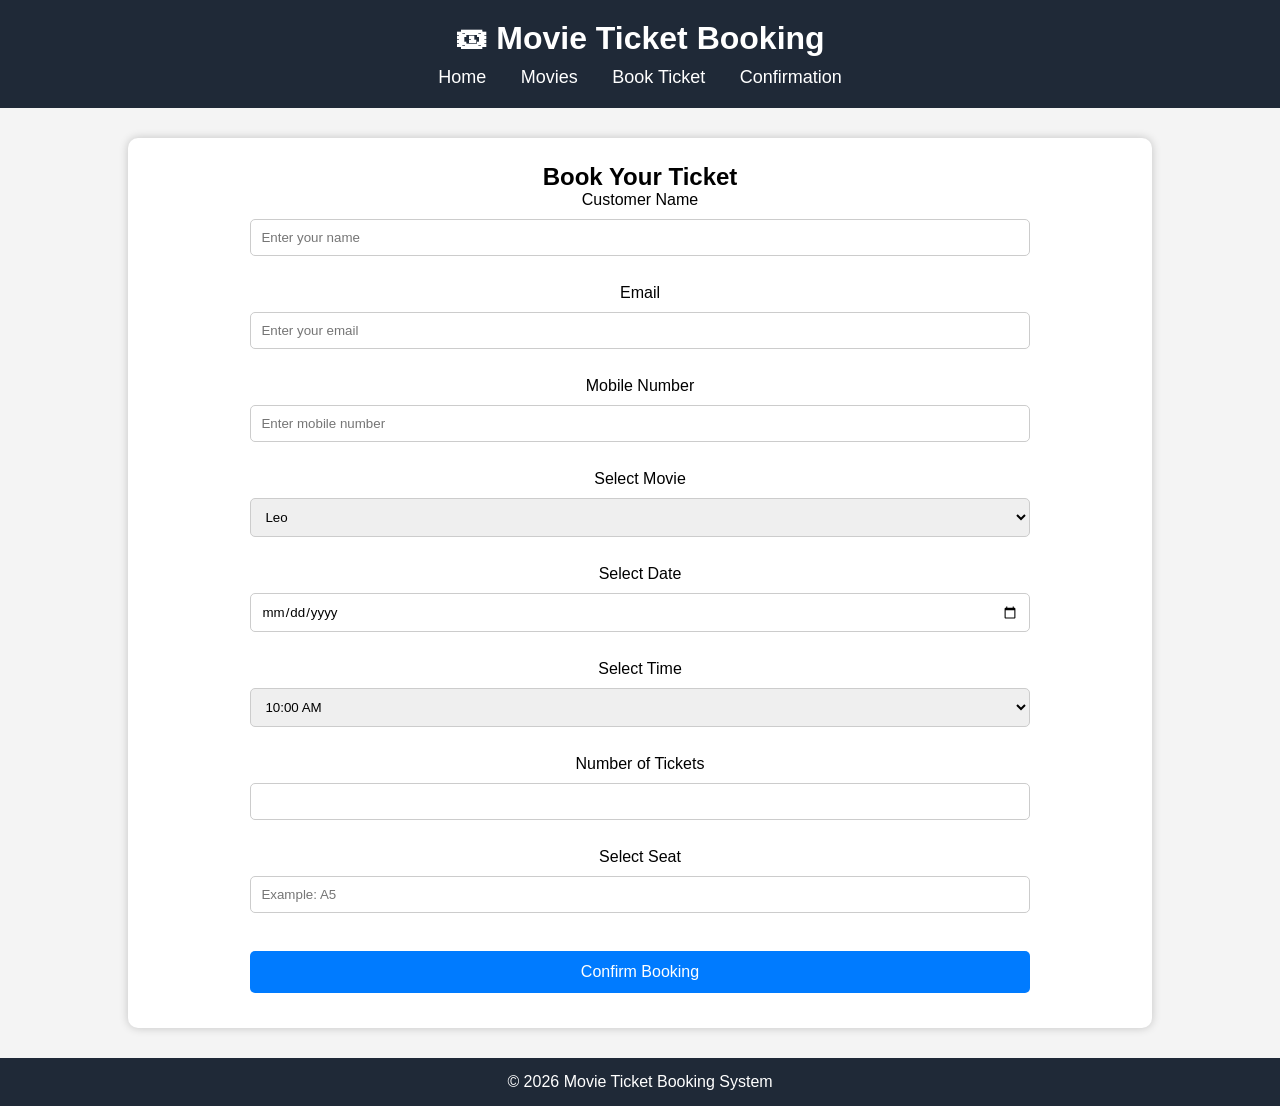
<file: booking.html>
<!DOCTYPE html>
<html>
<head>
    <title>Book Ticket</title>
    <link rel="stylesheet" href="style.css">
</head>
<body>

<header>
    <h1>🎟 Movie Ticket Booking</h1>

    <nav>
        <a href="index.html">Home</a>
        <a href="movies.html">Movies</a>
        <a href="booking.html">Book Ticket</a>
        <a href="confirmation.html">Confirmation</a>
    </nav>
</header>

<div class="container">

<h2>Book Your Ticket</h2>

<form action="confirmation.html">

<label>Customer Name</label><br>
<input type="text" placeholder="Enter your name" required><br><br>

<label>Email</label><br>
<input type="email" placeholder="Enter your email" required><br><br>

<label>Mobile Number</label><br>
<input type="tel" placeholder="Enter mobile number" required><br><br>

<label>Select Movie</label><br>
<select required>
    <option>Leo</option>
    <option>Jailer</option>
    <option>GOAT</option>
</select><br><br>

<label>Select Date</label><br>
<input type="date" required><br><br>

<label>Select Time</label><br>
<select required>
    <option>10:00 AM</option>
    <option>2:00 PM</option>
    <option>6:00 PM</option>
    <option>9:00 PM</option>
</select><br><br>

<label>Number of Tickets</label><br>
<input type="number" min="1" max="10" required><br><br>

<label>Select Seat</label><br>
<input type="text" placeholder="Example: A5" required><br><br>

<input type="submit" value="Confirm Booking">

</form>

</div>

<footer>
<p>© 2026 Movie Ticket Booking System</p>
</footer>

</body>
</html>
</file>
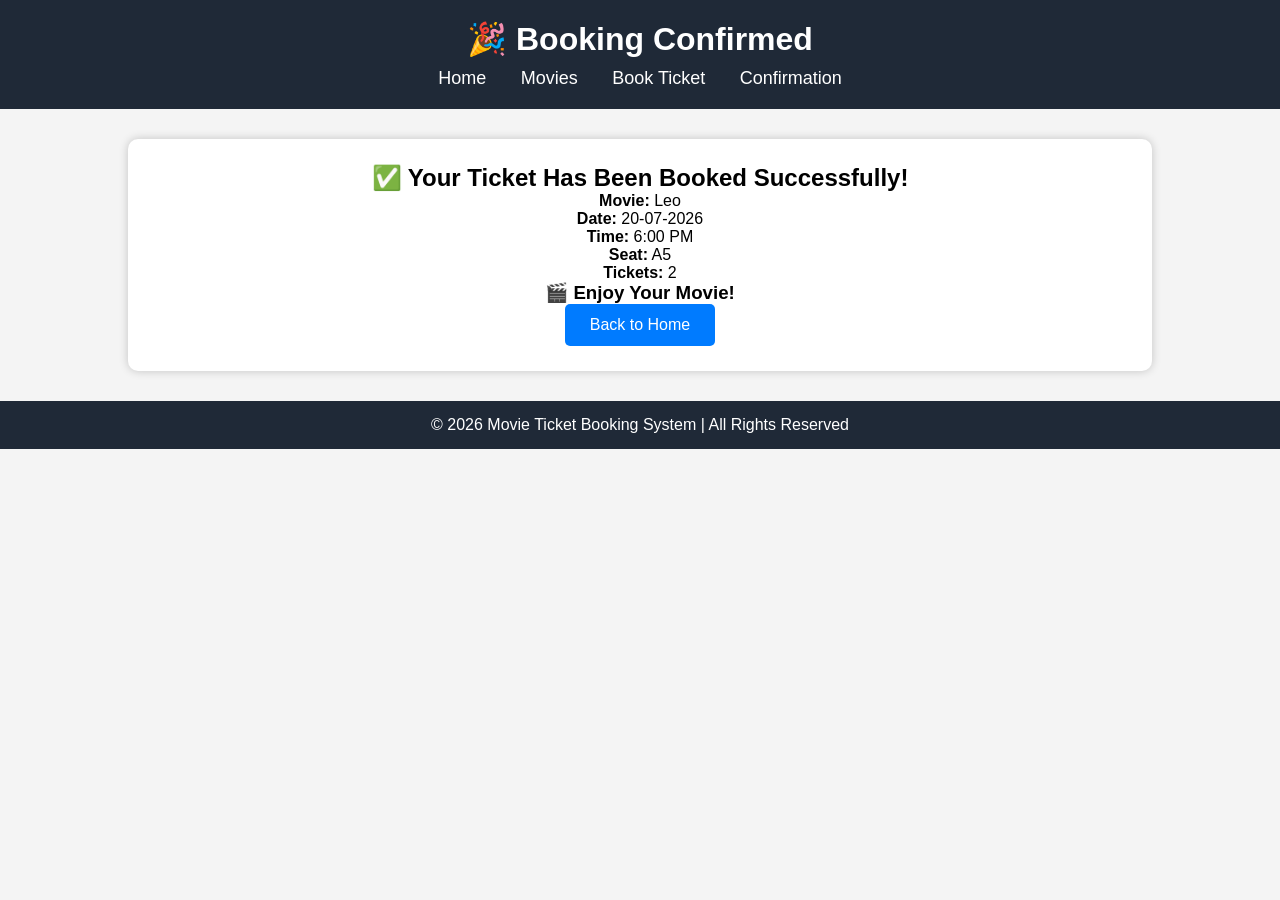
<file: confirmation.html>
<!DOCTYPE html>
<html>
<head>
    <title>Booking Confirmation</title>
    <link rel="stylesheet" href="style.css">
</head>
<body>

<header>
    <h1>🎉 Booking Confirmed</h1>

    <nav>
        <a href="index.html">Home</a>
        <a href="movies.html">Movies</a>
        <a href="booking.html">Book Ticket</a>
        <a href="confirmation.html">Confirmation</a>
    </nav>
</header>

<div class="container">

    <h2>✅ Your Ticket Has Been Booked Successfully!</h2>

    <p><strong>Movie:</strong> Leo</p>
    <p><strong>Date:</strong> 20-07-2026</p>
    <p><strong>Time:</strong> 6:00 PM</p>
    <p><strong>Seat:</strong> A5</p>
    <p><strong>Tickets:</strong> 2</p>

    <h3>🎬 Enjoy Your Movie!</h3>

    <a href="index.html">
        <button>Back to Home</button>
    </a>

</div>

<footer>
    <p>© 2026 Movie Ticket Booking System | All Rights Reserved</p>
</footer>

</body>
</html>
</file>
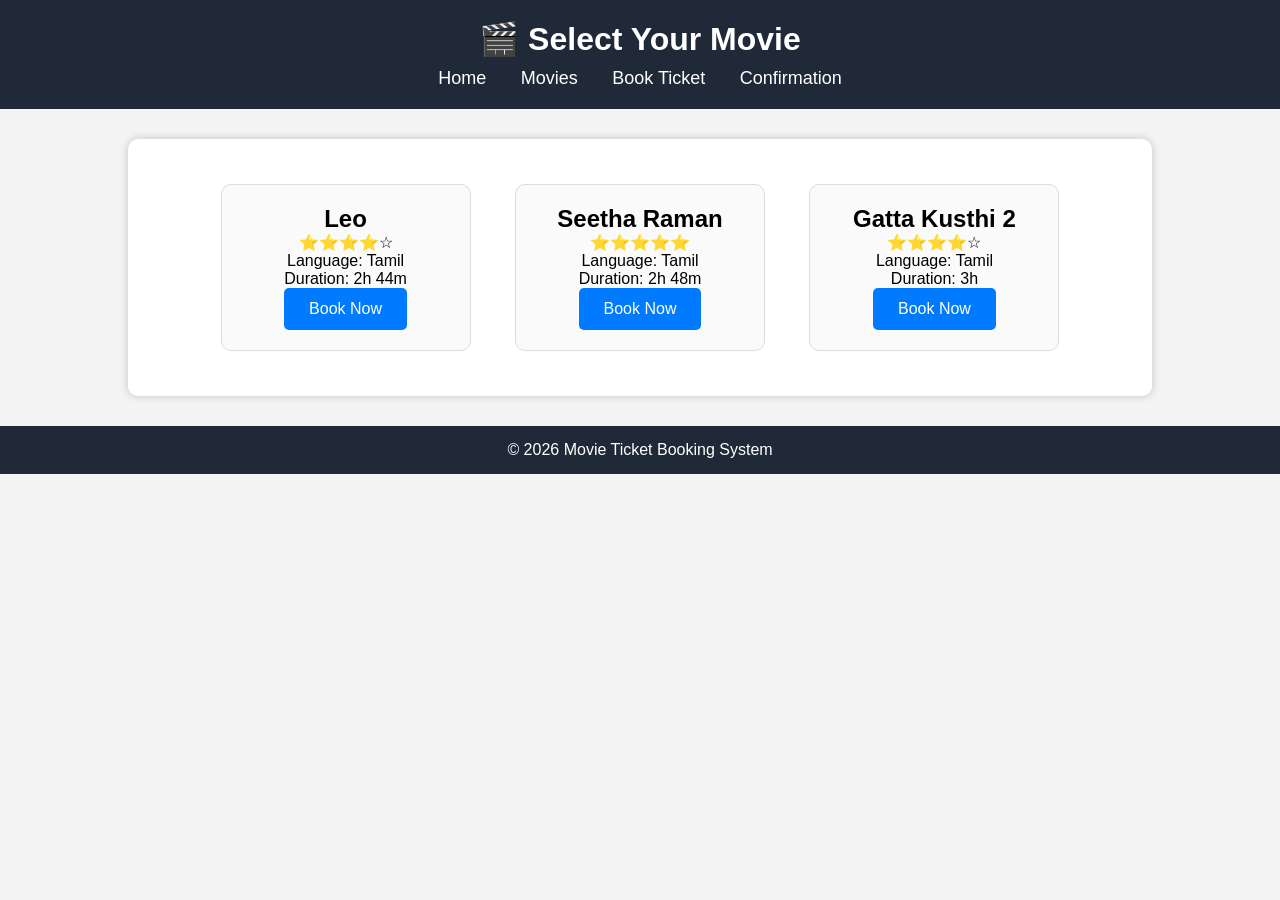
<file: movies.html>
<!DOCTYPE html>
<html>
<head>
    <title>Select Movie</title>
    <link rel="stylesheet" href="style.css">
</head>
<body>

<header>
    <h1>🎬 Select Your Movie</h1>

    <nav>
        <a href="index.html">Home</a>
        <a href="movies.html">Movies</a>
        <a href="booking.html">Book Ticket</a>
        <a href="confirmation.html">Confirmation</a>
    </nav>
</header>

<div class="container">

    <div class="movie-card">
        <h2>Leo</h2>
        <p>⭐⭐⭐⭐☆</p>
        <p>Language: Tamil</p>
        <p>Duration: 2h 44m</p>

        <a href="booking.html">
            <button>Book Now</button>
        </a>
    </div>

    <div class="movie-card">
        <h2>Seetha Raman</h2>
        <p>⭐⭐⭐⭐⭐</p>
        <p>Language: Tamil</p>
        <p>Duration: 2h 48m</p>

        <a href="booking.html">
            <button>Book Now</button>
        </a>
    </div>

    <div class="movie-card">
        <h2>Gatta Kusthi 2</h2>
        <p>⭐⭐⭐⭐☆</p>
        <p>Language: Tamil</p>
        <p>Duration: 3h</p>

        <a href="booking.html">
            <button>Book Now</button>
        </a>
    </div>

</div>

<footer>
    <p>© 2026 Movie Ticket Booking System</p>
</footer>

</body>
</html>
</file>
<file: style.css>
*{
    margin:0;
    padding:0;
    box-sizing:border-box;
    font-family:Arial, sans-serif;
}

body{
    background:#f4f4f4;
}

header{
    background:#1f2937;
    color:white;
    padding:20px;
    text-align:center;
}

nav{
    margin-top:10px;
}

nav a{
    color:white;
    text-decoration:none;
    margin:15px;
    font-size:18px;
}

nav a:hover{
    color:yellow;
}

.container{
    width:80%;
    margin:30px auto;
    background:white;
    padding:25px;
    border-radius:10px;
    text-align:center;
    box-shadow:0 0 10px rgba(0,0,0,0.2);
}

.movie-card{
    display:inline-block;
    width:250px;
    margin:20px;
    padding:20px;
    border:1px solid #ddd;
    border-radius:10px;
    background:#fafafa;
}

.movie-card:hover{
    transform:scale(1.05);
    transition:0.3s;
}

input,
select{
    width:80%;
    padding:10px;
    margin:10px;
    border:1px solid #ccc;
    border-radius:5px;
}

button,
input[type=submit]{
    background:#007BFF;
    color:white;
    padding:12px 25px;
    border:none;
    border-radius:5px;
    cursor:pointer;
    font-size:16px;
}

button:hover,
input[type=submit]:hover{
    background:#0056b3;
}

footer{
    background:#1f2937;
    color:white;
    text-align:center;
    padding:15px;
    margin-top:30px;
}
</file>
